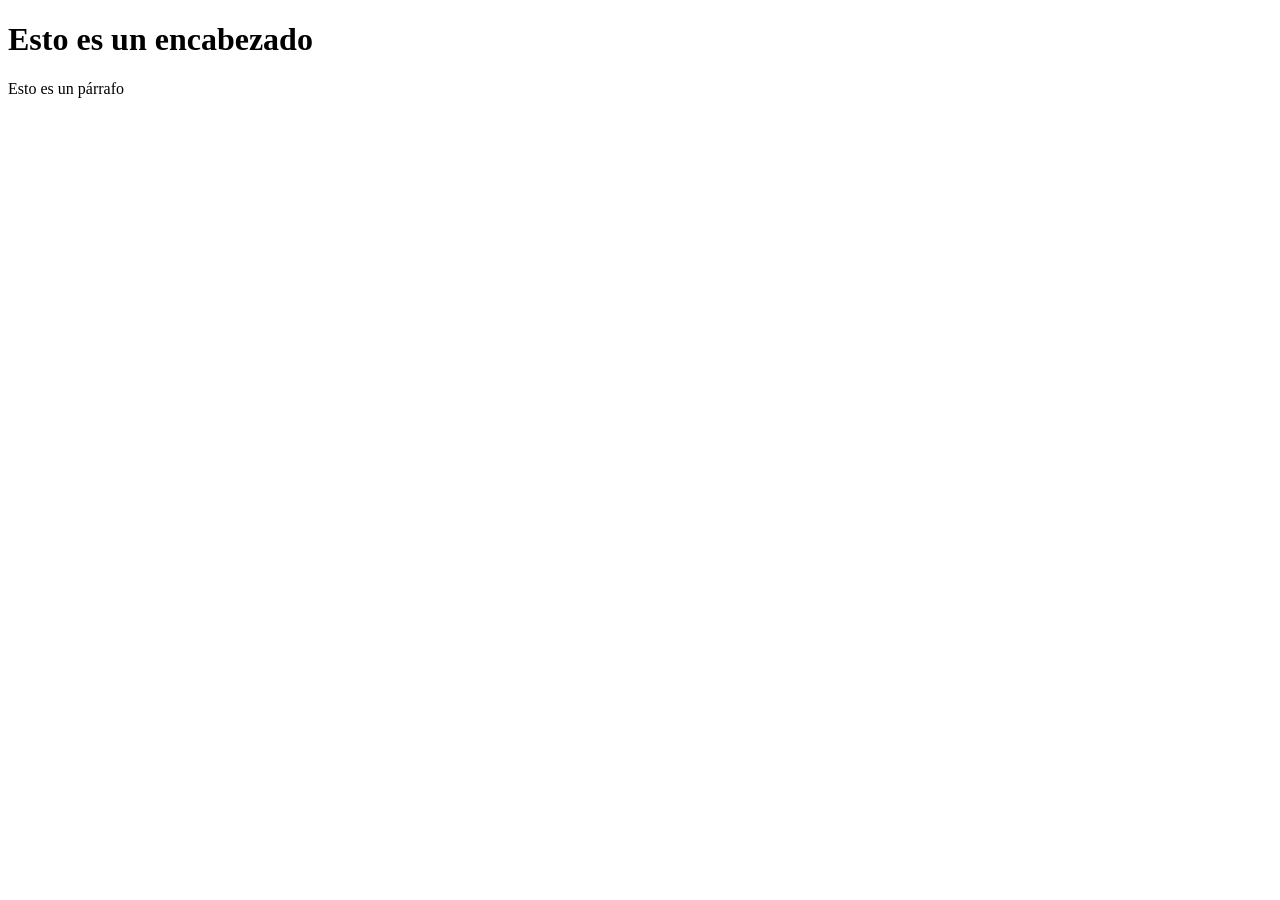
<file: PR3_HTML_CSS_JAVASCRIPT 2/PR3_HTML_CSS_JAVASCRIPT 2/index.html>
<!doctype html>
<html lang="es-es">
  <head>
    <title>Título de la página</title>
  </head>
  <body>
    <h1>Esto es un encabezado</h1>
    <p>Esto es un párrafo</p>    
  </body>
<!-- Esto es un comentario -->    
</html>
</file>
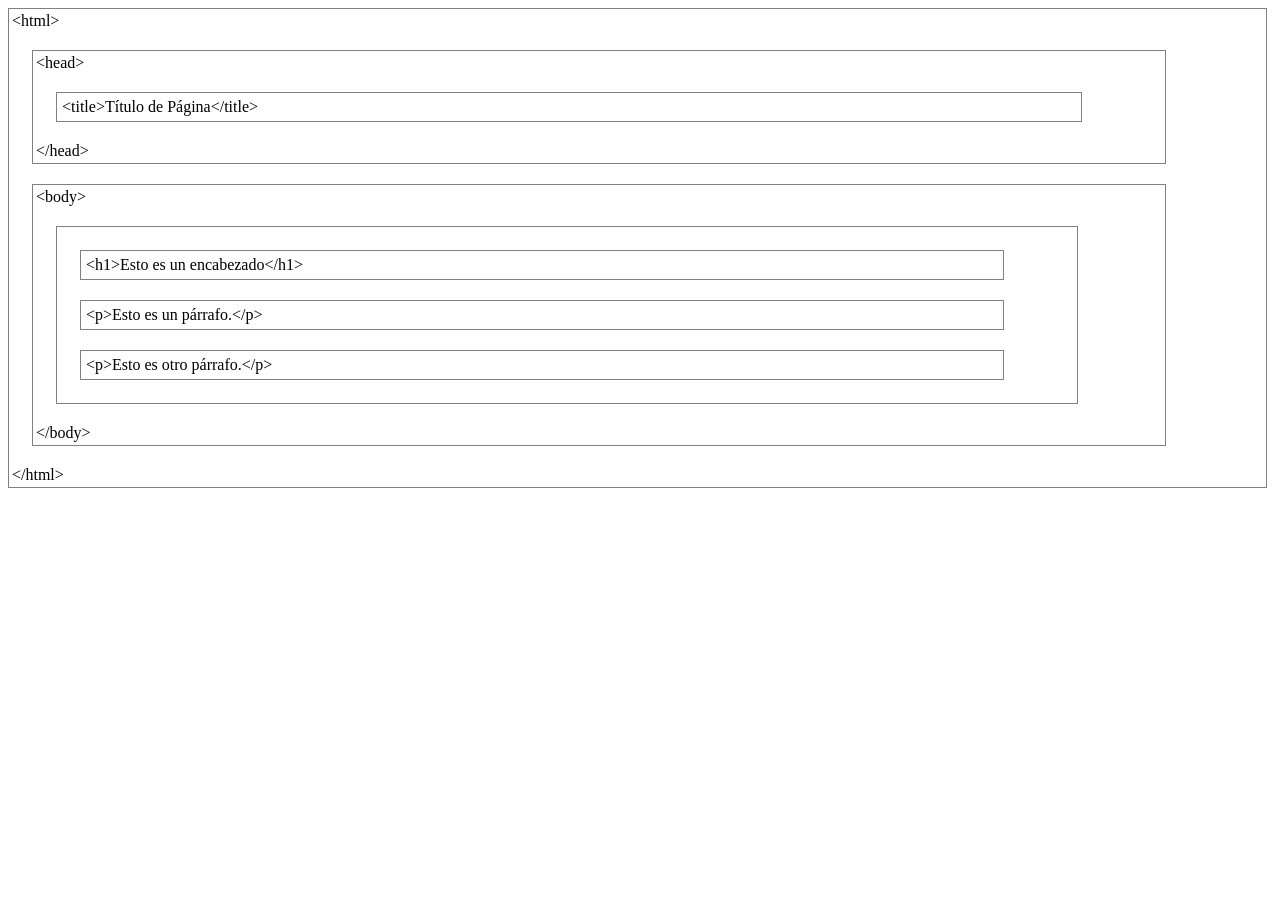
<file: PR3_HTML_CSS_JAVASCRIPT 2/PR3_HTML_CSS_JAVASCRIPT 2/anatomia_1.html>
<!doctype html>
<html>
  <head>
    <meta charset="utf-8" />
    <title>Mi página de prueba</title>
  </head>
  <body>
      <div class="ws-grey" style="width:99%;border:1px solid grey;padding:3px;margin:0;">&lt;html&gt;
<div style="width:90%;border:1px solid grey;padding:3px;margin:20px">&lt;head&gt;
<div style="width:90%;border:1px solid grey;padding:5px;margin:20px">&lt;title&gt;Título de Página&lt;/title&gt;
</div>
&lt;/head&gt;
</div>
<div class="ws-grey" style="width:90%;border:1px solid grey;padding:3px;margin:20px;">&lt;body&gt;
<div class="w3-white" style="width:90%;border:1px solid grey;padding:3px;margin:20px;">
<div style="width:90%;border:1px solid grey;padding:5px;margin:20px">&lt;h1&gt;Esto es un encabezado&lt;/h1&gt;</div>
<div style="width:90%;border:1px solid grey;padding:5px;margin:20px">&lt;p&gt;Esto es un párrafo.&lt;/p&gt;</div>
<div style="width:90%;border:1px solid grey;padding:5px;margin:20px">&lt;p&gt;Esto es otro párrafo.&lt;/p&gt;</div>
</div>
&lt;/body&gt;
</div>
&lt;/html&gt;
</div>
  </body>
</html>
</file>
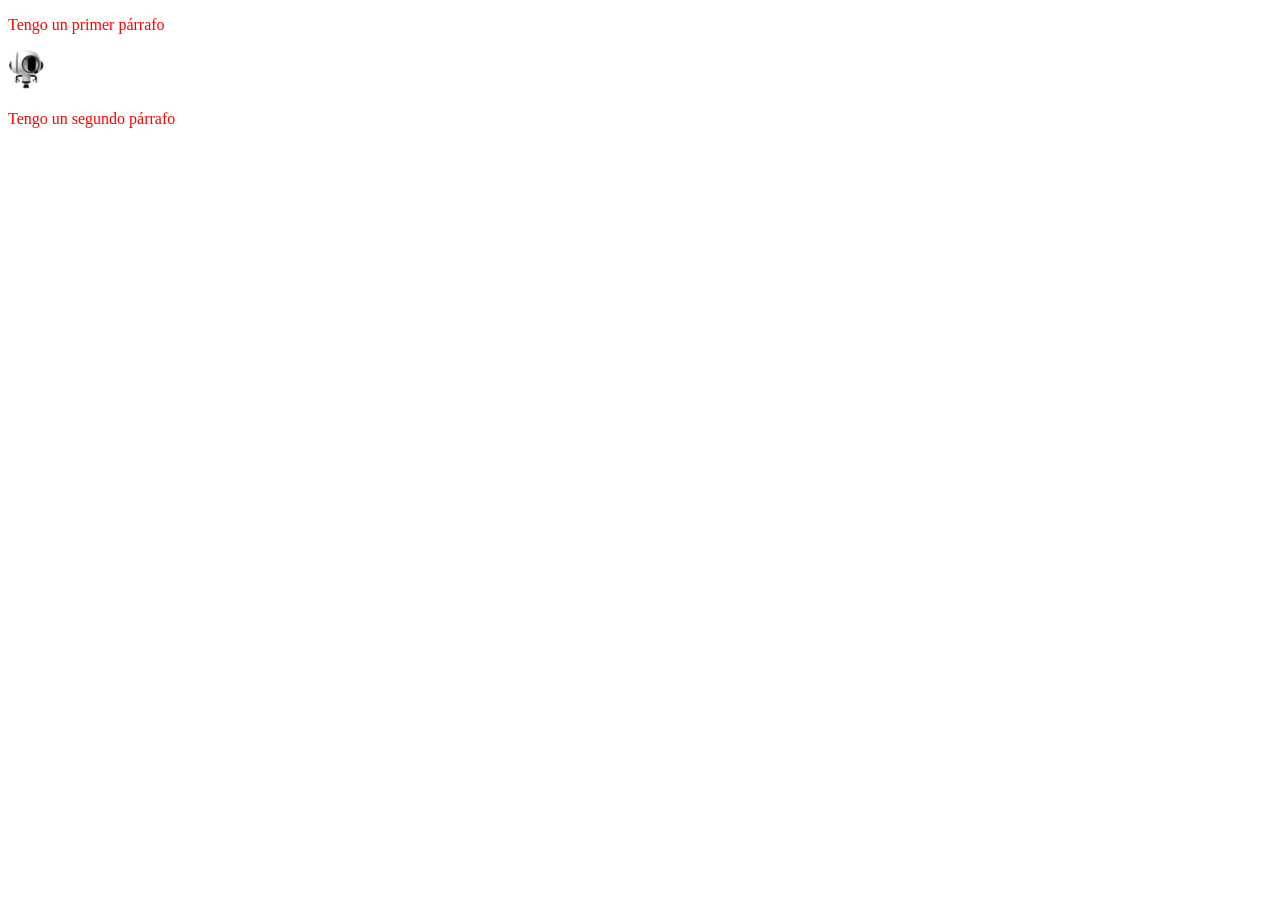
<file: PR3_HTML_CSS_JAVASCRIPT 2/PR3_HTML_CSS_JAVASCRIPT 2/CSS_basico_sep.html>
<!doctype html>
<html>
  <head>
    <meta charset="utf-8" />
    <title>Mi página de prueba</title>
  </head>
  <body>
      <style>
          p {
            color: red;
          }
      </style>
    <p>Tengo un primer párrafo </p>  
    <img src="images/Bobert.png" height="40" alt="Mi imagen de prueba" />
    <p>Tengo un segundo párrafo </p>  
  </body>
</html>
</file>
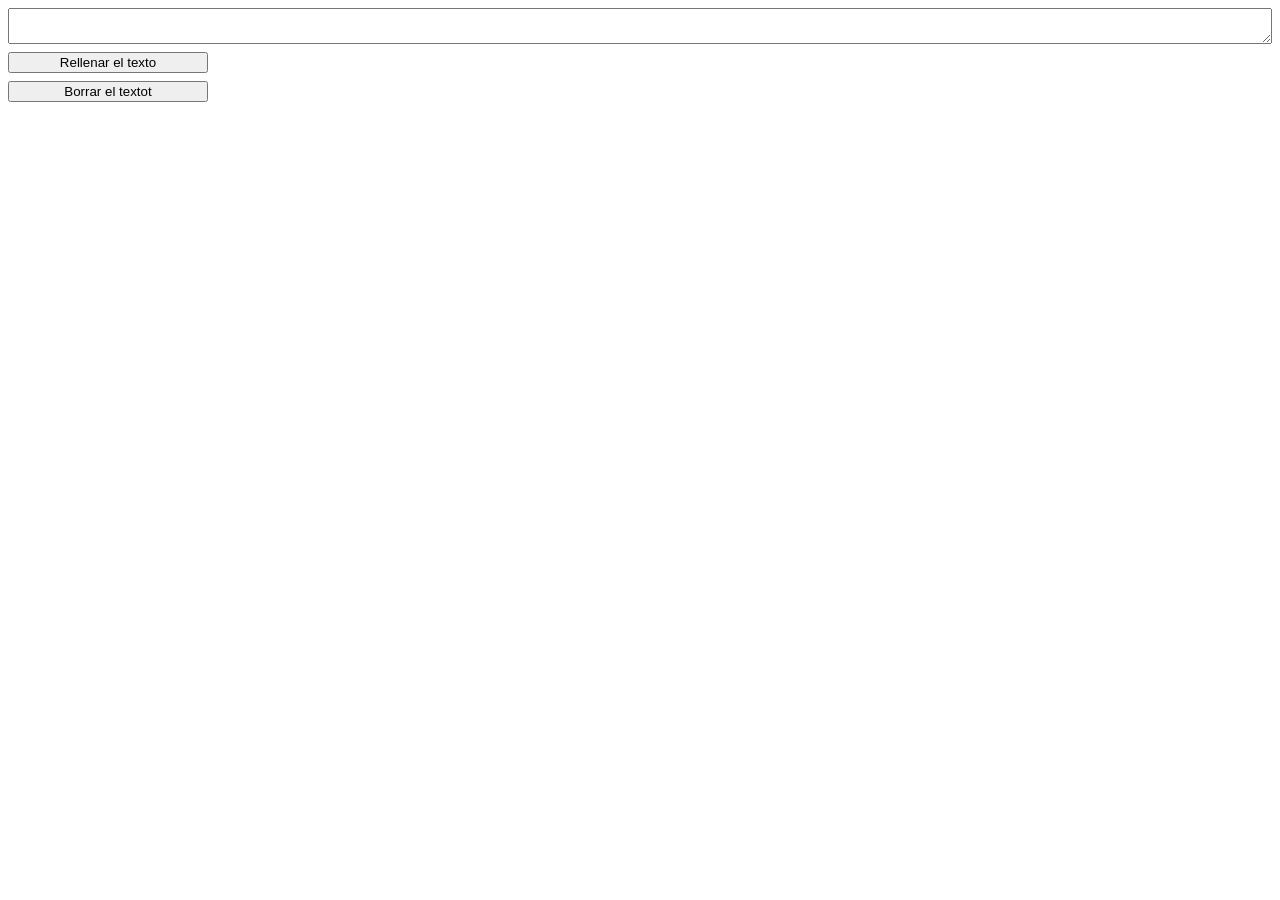
<file: PR3_HTML_CSS_JAVASCRIPT 2/PR3_HTML_CSS_JAVASCRIPT 2/Ej_DOM_1.html>
<!DOCTYPE html>
<html>
<head>
    <title>Manipulación DOM</title>
    <link href="css/Ej_DOM_1.css" rel="stylesheet" type="text/css" />
    <script src="js/Ej_DOM_1.js" defer></script>


</head>
<body>
<div class="container">
  <textarea class="story"></textarea>
  <button id="set-text" type="button">Rellenar el texto</button>
  <button id="clear-text" type="button">Borrar el textot</button>
</div>
</body>
</html>
</file>
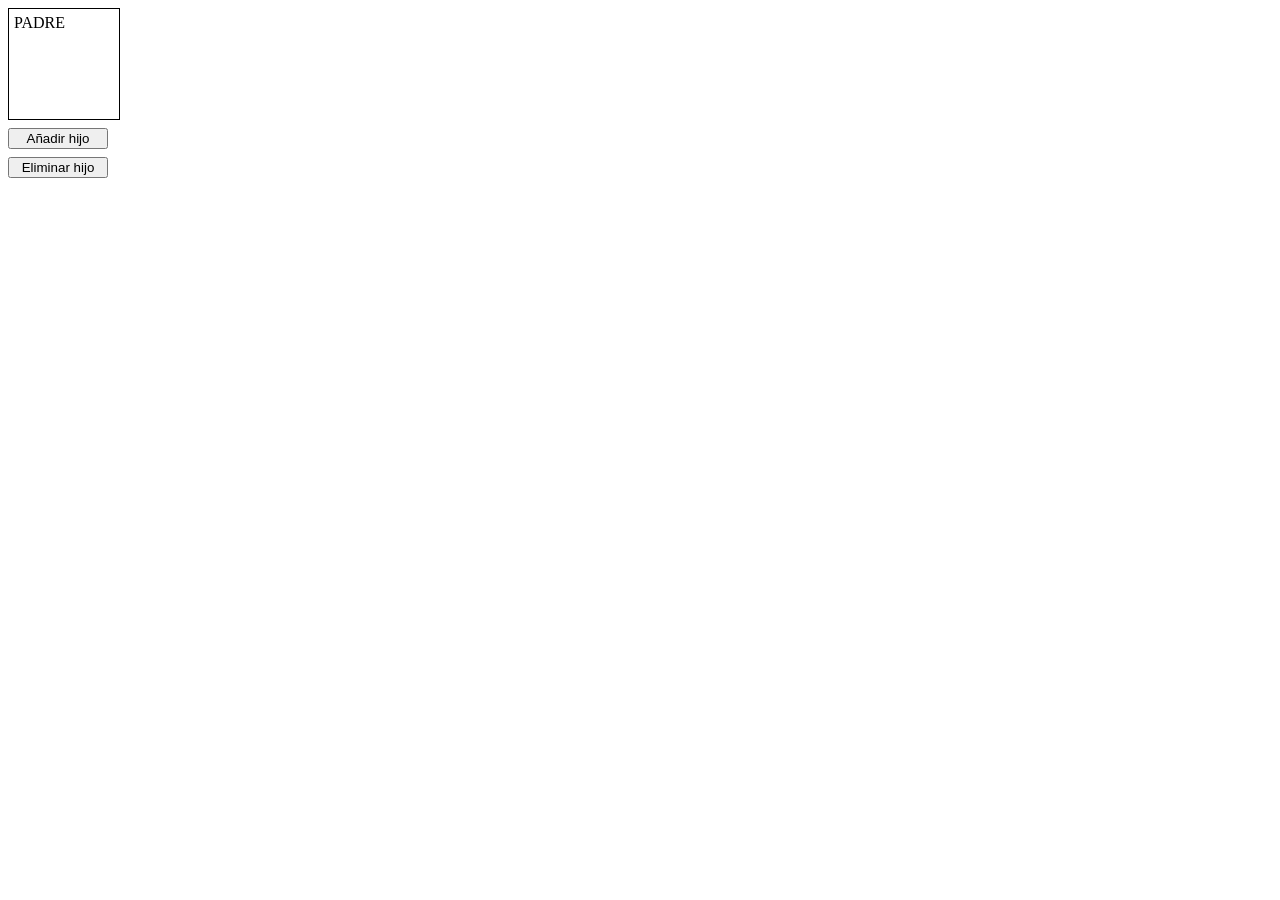
<file: PR3_HTML_CSS_JAVASCRIPT 2/PR3_HTML_CSS_JAVASCRIPT 2/Ej_DOM_2.html>
<!DOCTYPE html>
<html>
<head>
    <title>Manipulación DOM</title>
    <link href="css/Ej_DOM_2.css" rel="stylesheet" type="text/css" />
    <script src="js/Ej_DOM_2.js" defer></script>


</head>
<body>

<div class="container">
  <div class="parent">PADRE</div>
  <button id="add-child" type="button">Añadir hijo</button>
  <button id="remove-child" type="button">Eliminar hijo</button>
</div>

</body>
</html>
</file>
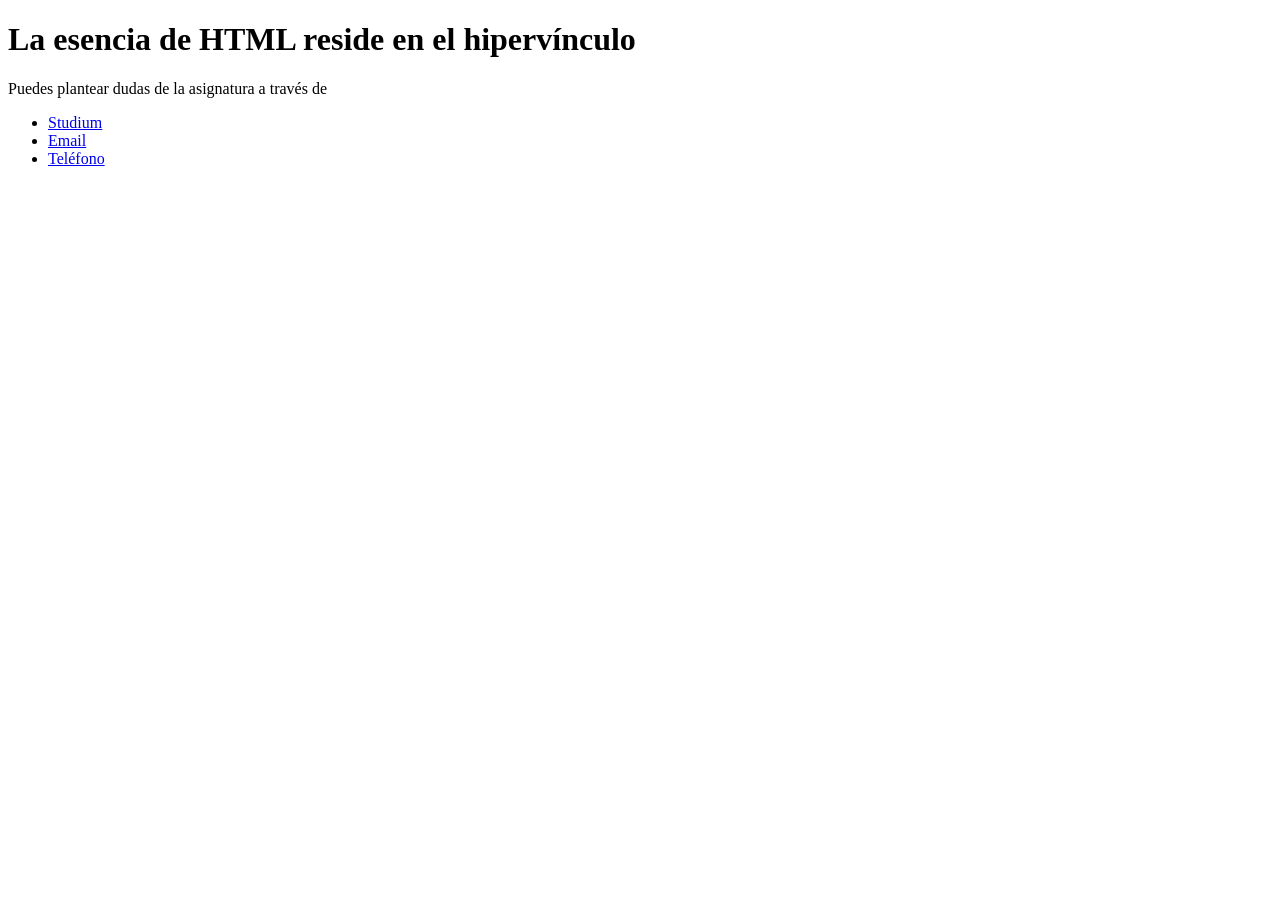
<file: PR3_HTML_CSS_JAVASCRIPT 2/PR3_HTML_CSS_JAVASCRIPT 2/enlaces.html>
<!doctype html>
<html>
  <head>
    <meta charset="utf-8" />
    <title>Título de Página</title>
  </head>
  <body>  
    <h1>La esencia de HTML reside en el hipervínculo</h1>
  <p>Puedes plantear dudas de la asignatura a través de </p>

<ul>
  <li><a href="https://studium23.usal.es/course/view.php?id=2303090">Studium</a></li>
  <li><a href="mailto:theron@usal.es">Email</a></li>
  <li><a href="tel:670585031">Teléfono</a></li>
</ul>
</body>
</html>
</file>
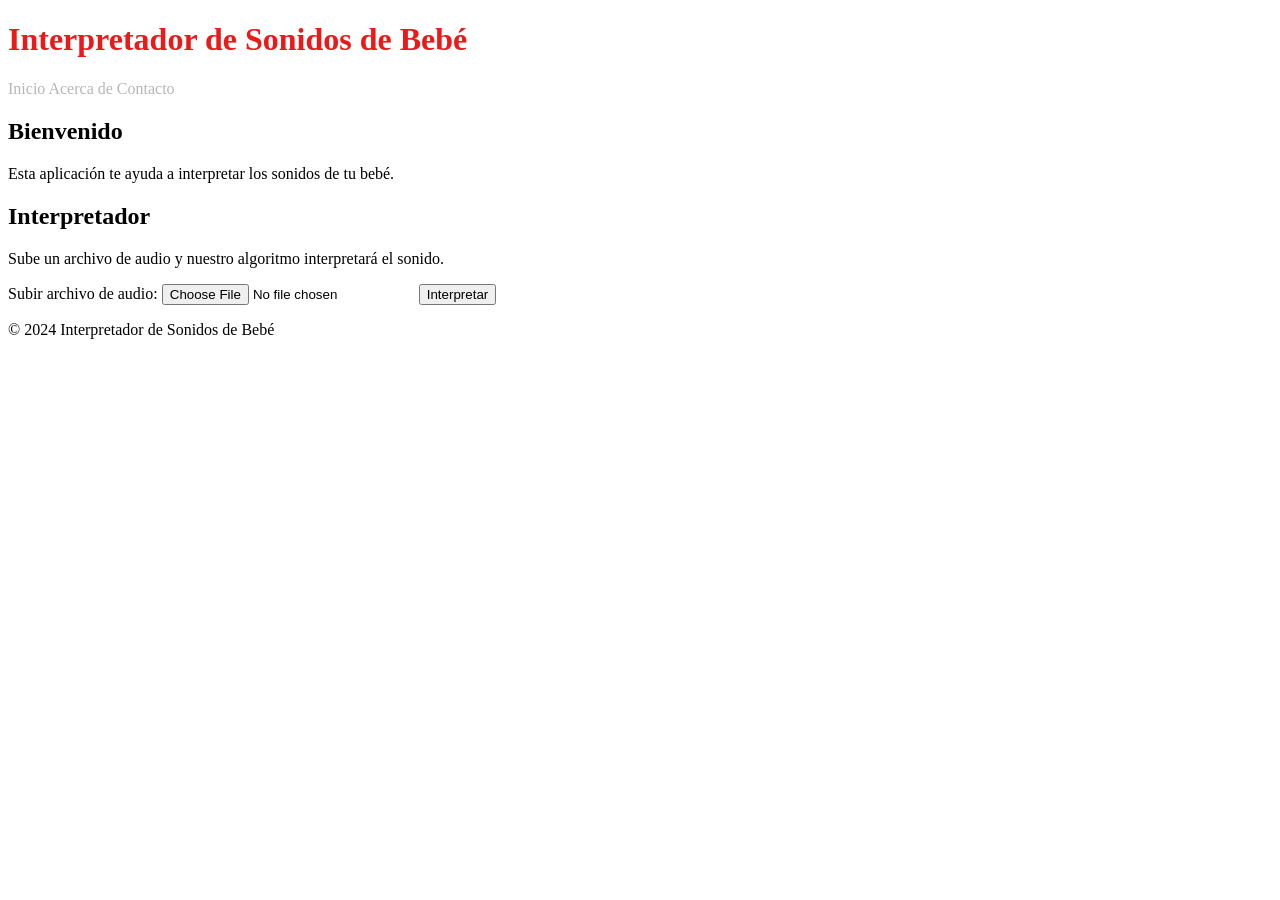
<file: PR3_HTML_CSS_JAVASCRIPT 2/PR3_HTML_CSS_JAVASCRIPT 2/interprete_bebes.html>
<!DOCTYPE html>
<html>
<head>
    <title>Interpretador de Sonidos de Bebé</title>
</head>
<body>
    <style>
        h1.titulo-principal {
            color: #ea1a1a;
        }
        li {
            list-style-type: none;
        }
        a {
            color: #b8b5b5;
            text-decoration: none;
        }
    </style>
    <header>
        <h1 class="titulo-principal">Interpretador de Sonidos de Bebé</h1>
    </header>
    <nav>
       <a href="#inicio">Inicio</a>
       <a href="#acerca">Acerca de</a>
       <a href="#contacto">Contacto</a>
    </nav>
    <main>
        <section id="inicio">
            <h2>Bienvenido</h2>
            <p>Esta aplicación te ayuda a interpretar los sonidos de tu bebé.</p>
        </section>
        <section id="interpretador">
            <h2>Interpretador</h2>
            <p>Sube un archivo de audio y nuestro algoritmo interpretará el sonido.</p>
            <form>
                <label for="file-upload">Subir archivo de audio:</label>
                <input type="file" id="file-upload" name="file-upload" accept="audio/*">
                <input type="submit" value="Interpretar">
            </form>
        </section>
    </main>
    <footer>
        <p>© 2024 Interpretador de Sonidos de Bebé</p>
    </footer>
</body>
</html>
</file>
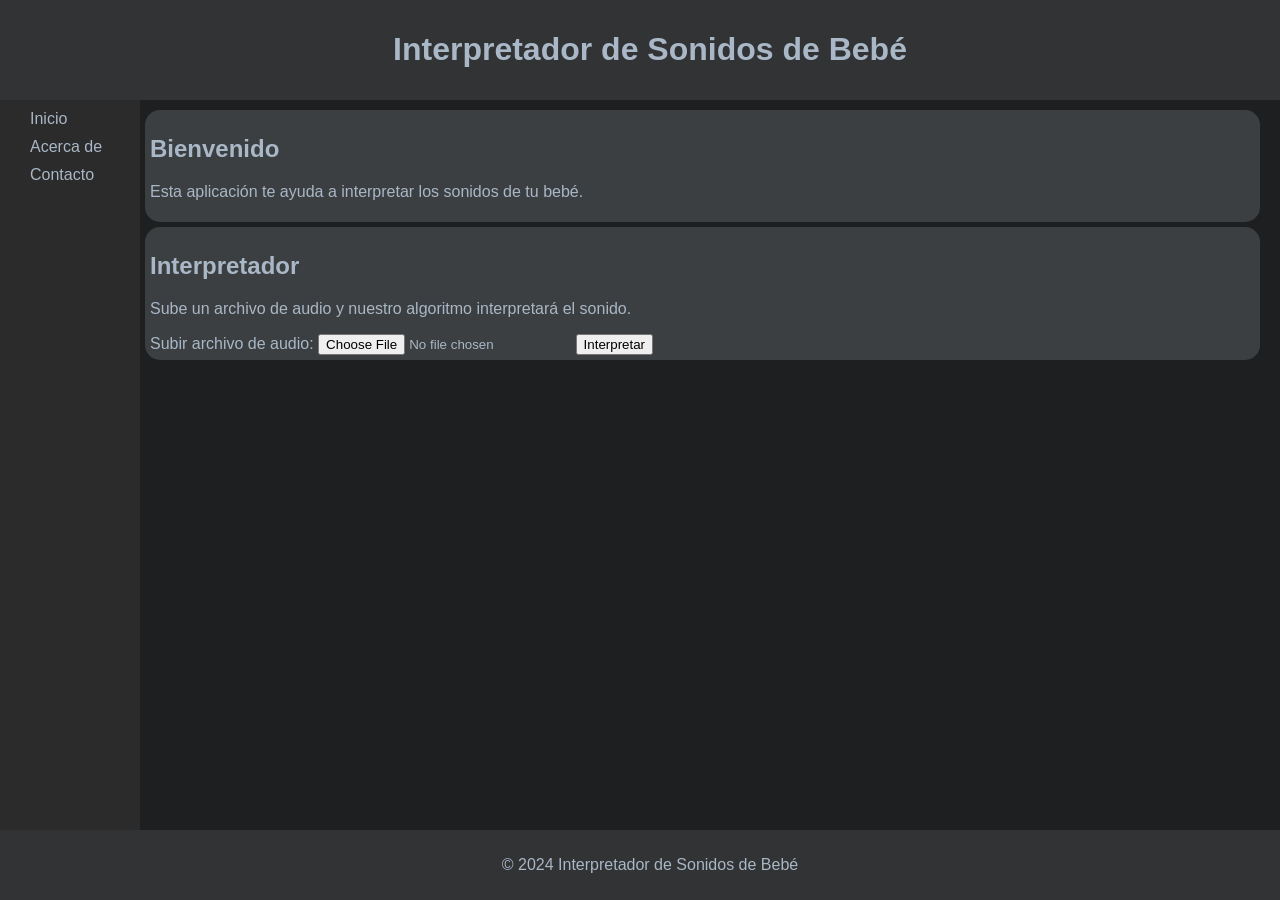
<file: PR3_HTML_CSS_JAVASCRIPT 2/PR3_HTML_CSS_JAVASCRIPT 2/interprete_bebes_v2.html>
<!DOCTYPE html>
<html>
<head>
    <title>Interpretador de Sonidos de Bebé</title>
    <link href="css/bebe_future2.css" rel="stylesheet" type="text/css" />

</head>
<body>
    <header>
        <h1>Interpretador de Sonidos de Bebé</h1>
    </header>
    <nav>
        <ul>
            <li><a href="#inicio">Inicio</a></li>
            <li><a href="#acerca">Acerca de</a></li>
            <li><a href="#contacto">Contacto</a></li>
        </ul>
    </nav>
    <main>
        <section id="inicio">
            <h2>Bienvenido</h2>
            <p>Esta aplicación te ayuda a interpretar los sonidos de tu bebé.</p>
        </section>
        <section id="interpretador">
            <h2>Interpretador</h2>
            <p>Sube un archivo de audio y nuestro algoritmo interpretará el sonido.</p>
            <form>
                <label for="file-upload">Subir archivo de audio:</label>
                <input type="file" id="file-upload" name="file-upload" accept="audio/*">
                <input type="submit" value="Interpretar">
            </form>
        </section>
    </main>
    <footer>
        <p>© 2024 Interpretador de Sonidos de Bebé</p>
    </footer>
</body>
</html>
</file>
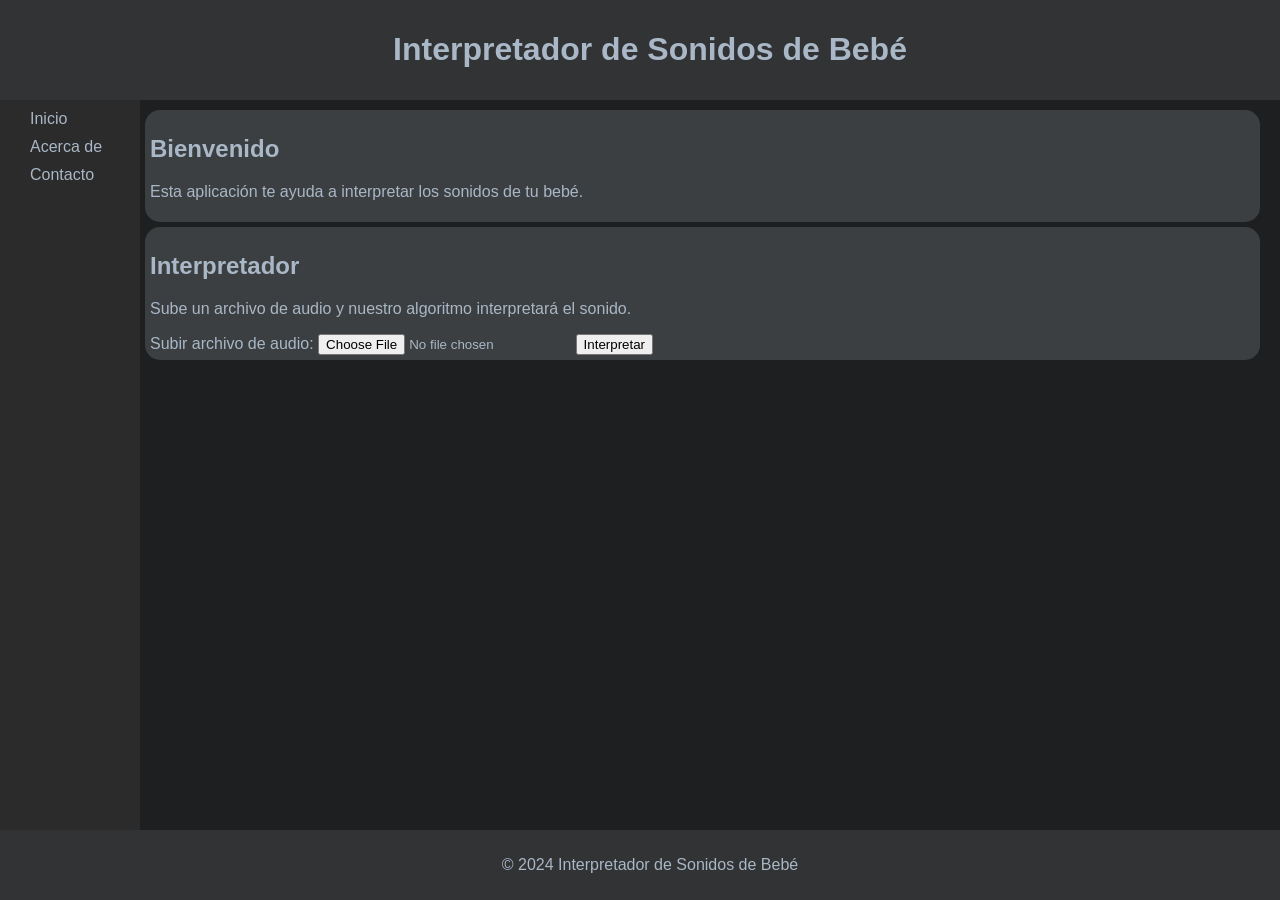
<file: PR3_HTML_CSS_JAVASCRIPT 2/PR3_HTML_CSS_JAVASCRIPT 2/interprete_bebes_v3.html>
<!DOCTYPE html>
<html>
<head>
    <title>Interpretador de Sonidos de Bebé</title>
    <link href="css/bebe_future2.css" rel="stylesheet" type="text/css" />
    <script src="js/interprete_bebe.js" defer></script>


</head>
<body>
    <header>
        <h1>Interpretador de Sonidos de Bebé</h1>
    </header>
    <nav>
        <ul>
            <li><a href="#inicio">Inicio</a></li>
            <li><a href="#acerca">Acerca de</a></li>
            <li><a href="#contacto">Contacto</a></li>
        </ul>
    </nav>
    <main>
        <section id="inicio">
            <h2>Bienvenido</h2>
            <p>Esta aplicación te ayuda a interpretar los sonidos de tu bebé.</p>
        </section>
        <section id="interpretador">
            <h2>Interpretador</h2>
            <p>Sube un archivo de audio y nuestro algoritmo interpretará el sonido.</p>
            <form>
                <label for="file-upload">Subir archivo de audio:</label>
                <input type="file" id="file-upload" name="file-upload" accept="audio/*">
                <input type="submit" value="Interpretar">
            </form>
        </section>
    </main>
    <footer>
        <p>© 2024 Interpretador de Sonidos de Bebé</p>
    </footer>
</body>
</html>
</file>
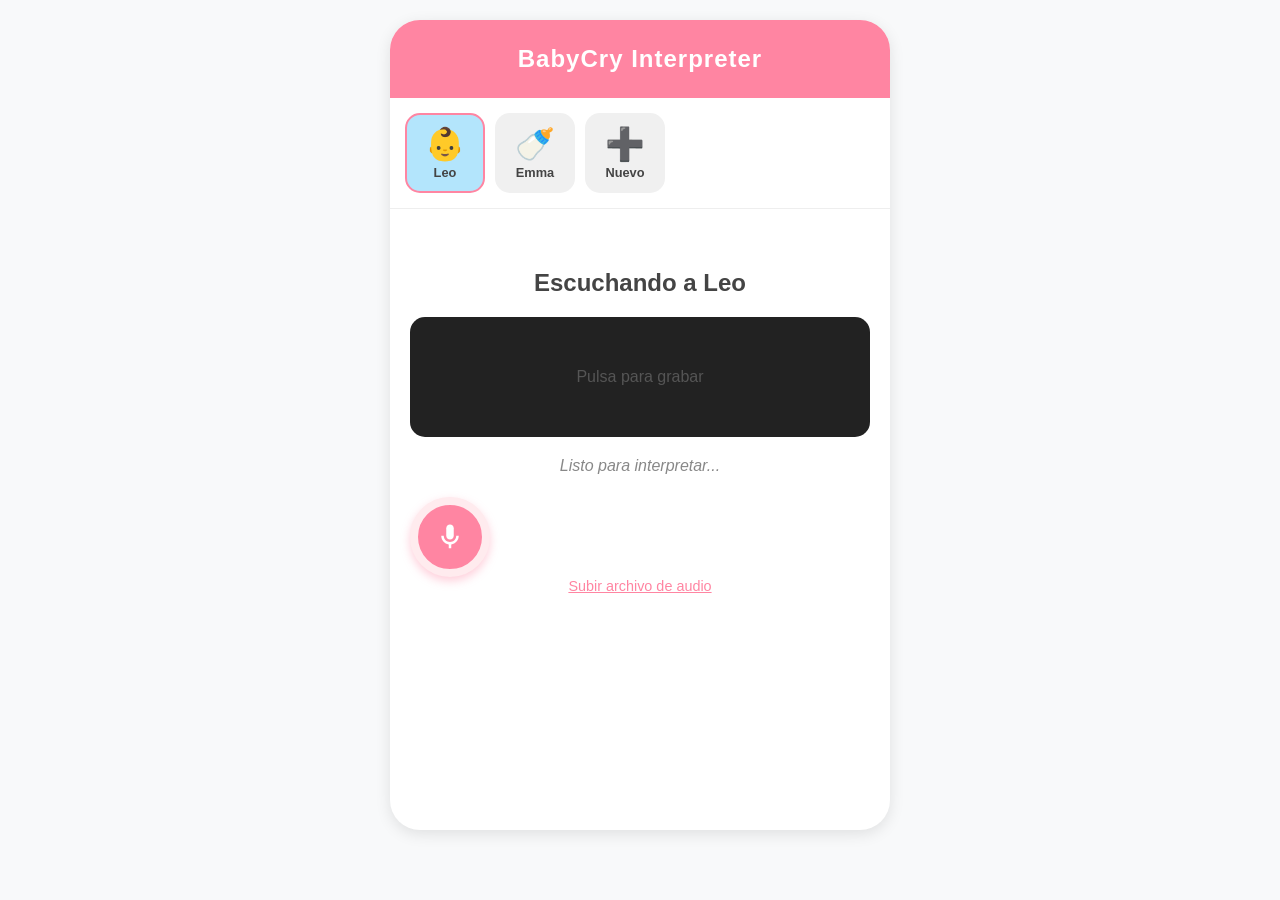
<file: PR3_HTML_CSS_JAVASCRIPT 2/PR3_HTML_CSS_JAVASCRIPT 2/interprete_vibe.html>
<!DOCTYPE html>
<html lang="es">
<head>
    <meta charset="UTF-8">
    <meta name="viewport" content="width=device-width, initial-scale=1.0">
    <title>BabyCry - Intérprete de Llantos</title>
    <style>
        :root {
            --primary: #ff85a2;
            --primary-dark: #f06292;
            --secondary: #b3e5fc;
            --accent: #ffd54f;
            --bg: #f8f9fa;
            --text: #444;
            --white: #ffffff;
            --shadow: 0 4px 15px rgba(0,0,0,0.1);
        }

        * {
            box-sizing: border-box;
            font-family: 'Segoe UI', Tahoma, Geneva, Verdana, sans-serif;
        }

        body {
            background-color: var(--bg);
            color: var(--text);
            margin: 0;
            padding: 20px;
            display: flex;
            justify-content: center;
        }

        .container {
            width: 100%;
            max-width: 500px;
            background: var(--white);
            border-radius: 30px;
            overflow: hidden;
            box-shadow: var(--shadow);
            position: relative;
            min-height: 90vh;
            display: flex;
            flex-direction: column;
        }

        /* Header */
        header {
            background: var(--primary);
            color: white;
            padding: 25px;
            text-align: center;
        }

        header h1 {
            margin: 0;
            font-size: 1.5rem;
            letter-spacing: 1px;
        }

        /* Baby Selector */
        .baby-selector {
            padding: 15px;
            display: flex;
            gap: 10px;
            overflow-x: auto;
            border-bottom: 1px solid #eee;
        }

        .baby-card {
            min-width: 80px;
            text-align: center;
            padding: 10px;
            border-radius: 15px;
            background: #f0f0f0;
            cursor: pointer;
            transition: all 0.3s;
            border: 2px solid transparent;
        }

        .baby-card.active {
            background: var(--secondary);
            border-color: var(--primary);
        }

        .baby-avatar {
            font-size: 2rem;
            display: block;
        }

        .baby-name {
            font-size: 0.8rem;
            font-weight: bold;
            margin-top: 5px;
        }

        /* Main Content */
        main {
            flex: 1;
            padding: 20px;
            display: flex;
            flex-direction: column;
            align-items: center;
        }

        .analyzer-box {
            width: 100%;
            text-align: center;
            margin-top: 20px;
        }

        .visualizer-container {
            width: 100%;
            height: 120px;
            background: #222;
            border-radius: 15px;
            margin-bottom: 20px;
            position: relative;
            overflow: hidden;
            display: flex;
            align-items: center;
            justify-content: center;
        }

        canvas {
            width: 100%;
            height: 100%;
        }

        .status-text {
            font-style: italic;
            color: #888;
            margin-bottom: 20px;
            height: 20px;
        }

        /* Buttons */
        .btn-record {
            width: 80px;
            height: 80px;
            border-radius: 50%;
            background: var(--primary);
            border: 8px solid #ffebee;
            cursor: pointer;
            display: flex;
            align-items: center;
            justify-content: center;
            transition: transform 0.2s, background 0.3s;
            box-shadow: 0 4px 10px rgba(255, 133, 162, 0.4);
        }

        .btn-record:active {
            transform: scale(0.9);
        }

        .btn-record.recording {
            background: #ff1744;
            animation: pulse 1.5s infinite;
        }

        @keyframes pulse {
            0% { box-shadow: 0 0 0 0 rgba(255, 23, 68, 0.7); }
            70% { box-shadow: 0 0 0 20px rgba(255, 23, 68, 0); }
            100% { box-shadow: 0 0 0 0 rgba(255, 23, 68, 0); }
        }

        .upload-link {
            margin-top: 15px;
            color: var(--primary);
            text-decoration: underline;
            font-size: 0.9rem;
            cursor: pointer;
        }

        /* Result Section */
        .result-card {
            width: 100%;
            background: var(--secondary);
            border-radius: 20px;
            padding: 20px;
            margin-top: 20px;
            display: none;
            animation: slideUp 0.5s ease-out;
        }

        @keyframes slideUp {
            from { opacity: 0; transform: translateY(20px); }
            to { opacity: 1; transform: translateY(0); }
        }

        .result-title {
            font-weight: bold;
            font-size: 1.2rem;
            color: #0277bd;
            margin-bottom: 10px;
            display: flex;
            align-items: center;
            gap: 10px;
        }

        .result-desc {
            font-size: 0.95rem;
            line-height: 1.4;
            color: #01579b;
        }

        .advice-box {
            margin-top: 15px;
            background: rgba(255,255,255,0.5);
            padding: 15px;
            border-radius: 10px;
            border-left: 5px solid var(--accent);
        }

        .advice-title {
            font-weight: bold;
            font-size: 0.85rem;
            text-transform: uppercase;
            color: #f57f17;
            margin-bottom: 5px;
        }

        /* Modal add baby */
        .modal {
            position: absolute;
            top: 0; left: 0; right: 0; bottom: 0;
            background: rgba(0,0,0,0.5);
            display: none;
            align-items: center;
            justify-content: center;
            z-index: 10;
        }

        .modal-content {
            background: white;
            padding: 25px;
            border-radius: 20px;
            width: 80%;
        }

        input {
            width: 100%;
            padding: 10px;
            margin: 10px 0;
            border: 1px solid #ddd;
            border-radius: 8px;
        }

        .btn-action {
            background: var(--primary);
            color: white;
            border: none;
            padding: 10px 20px;
            border-radius: 8px;
            cursor: pointer;
            width: 100%;
        }
    </style>
</head>
<body>

<div class="container">
    <header>
        <h1>BabyCry Interpreter</h1>
    </header>

    <!-- Selector de Bebés -->
    <div class="baby-selector" id="babySelector">
        <div class="baby-card active" onclick="selectBaby(0)">
            <span class="baby-avatar">👶</span>
            <span class="baby-name">Leo</span>
        </div>
        <div class="baby-card" onclick="selectBaby(1)">
            <span class="baby-avatar">🍼</span>
            <span class="baby-name">Emma</span>
        </div>
        <div class="baby-card" id="addBabyBtn" onclick="toggleModal(true)">
            <span class="baby-avatar">➕</span>
            <span class="baby-name">Nuevo</span>
        </div>
    </div>

    <main>
        <div class="analyzer-box">
            <h2 id="currentBabyTitle">Escuchando a Leo</h2>
            <div class="visualizer-container">
                <canvas id="visualizer"></canvas>
                <div id="no-audio" style="position:absolute; color: #555;">Pulsa para grabar</div>
            </div>
            
            <p class="status-text" id="statusText">Listo para interpretar...</p>

            <button class="btn-record" id="recordBtn" onclick="toggleRecording()">
                <svg width="30" height="30" viewBox="0 0 24 24" fill="white">
                    <path d="M12 14c1.66 0 3-1.34 3-3V5c0-1.66-1.34-3-3-3S9 3.34 9 5v6c0 1.66 1.34 3 3 3z"/>
                    <path d="M17 11c0 2.76-2.24 5-5 5s-5-2.24-5-5H5c0 3.53 2.61 6.43 6 6.92V21h2v-3.08c3.39-.49 6-3.39 6-6.92h-2z"/>
                </svg>
            </button>

            <input type="file" id="fileInput" hidden accept="audio/*" onchange="handleFileUpload()">
            <span class="upload-link" onclick="document.getElementById('fileInput').click()">Subir archivo de audio</span>
        </div>

        <!-- Resultados del Análisis -->
        <div class="result-card" id="resultCard">
            <div class="result-title">
                <span id="resultEmoji">🤢</span>
                <span id="resultType">Dolor de estómago</span>
            </div>
            <div class="result-desc" id="resultDesc">
                El patrón de llanto rítmico e intenso sugiere molestias digestivas o gases.
            </div>
            <div class="advice-box">
                <div class="advice-title">Consejo experto</div>
                <div id="resultAdvice">Intenta realizar masajes suaves en sentido de las agujas del reloj sobre su barriguita o ponlo en posición vertical.</div>
            </div>
        </div>
    </main>

    <!-- Modal para añadir bebé -->
    <div class="modal" id="addBabyModal">
        <div class="modal-content">
            <h3>Añadir Nuevo Bebé</h3>
            <input type="text" id="newBabyName" placeholder="Nombre del bebé">
            <button class="btn-action" onclick="addBaby()">Guardar</button>
            <button class="upload-link" style="border:none; background:none; display:block; margin: 10px auto;" onclick="toggleModal(false)">Cancelar</button>
        </div>
    </div>
</div>

<script>
    // --- Datos y Estado ---
    let babies = [
        { name: "Leo", avatar: "👶" },
        { name: "Emma", avatar: "🍼" }
    ];
    let activeBabyIndex = 0;
    let isRecording = false;
    let audioContext, analyser, dataArray, animationId;

    const interpretations = [
        {
            type: "Hambre",
            emoji: "🍼",
            desc: "Llanto rítmico, a menudo acompañado de sonidos de succión o manos a la boca.",
            advice: "Es hora de alimentarlo. Si acaba de comer, verifica si necesita eructar."
        },
        {
            type: "Sueño",
            emoji: "😴",
            desc: "Llanto que empieza suave y se vuelve quejumbroso, frotándose los ojos.",
            advice: "Crea un ambiente tranquilo, reduce la luz y arrúllalo suavemente."
        },
        {
            type: "Pañal sucio",
            emoji: "💩",
            desc: "Un llanto intermitente y molesto, como una queja constante.",
            advice: "Revisa su pañal. La humedad puede irritar su piel rápidamente."
        },
        {
            type: "Dolor de estómago",
            emoji: "🤢",
            desc: "Llanto intenso y agudo, encogiendo las piernas hacia el abdomen.",
            advice: "Realiza masajes circulares en su abdomen o flexiona sus piernas suavemente (la 'bicicleta')."
        },
        {
            type: "Picor o Incomodidad",
            emoji: "👕",
            desc: "Llanto inquieto, el bebé se mueve mucho intentando cambiar de posición.",
            advice: "Revisa si la ropa le aprieta, si hay alguna etiqueta molestando o si tiene calor/frío."
        }
    ];

    // --- Funciones de UI ---
    function selectBaby(index) {
        if (index >= babies.length) return;
        activeBabyIndex = index;
        document.querySelectorAll('.baby-card').forEach((card, i) => {
            card.classList.toggle('active', i === index);
        });
        document.getElementById('currentBabyTitle').innerText = `Escuchando a ${babies[index].name}`;
        hideResult();
    }

    function toggleModal(show) {
        document.getElementById('addBabyModal').style.display = show ? 'flex' : 'none';
    }

    function addBaby() {
        const name = document.getElementById('newBabyName').value;
        if (!name) return;
        
        babies.push({ name: name, avatar: "👶" });
        renderBabies();
        toggleModal(false);
        document.getElementById('newBabyName').value = "";
    }

    function renderBabies() {
        const container = document.getElementById('babySelector');
        const addButton = document.getElementById('addBabyBtn');
        
        // Limpiar anteriores (excepto el botón añadir)
        const cards = container.querySelectorAll('.baby-card:not(#addBabyBtn)');
        cards.forEach(c => c.remove());

        babies.forEach((baby, index) => {
            const card = document.createElement('div');
            card.className = `baby-card ${index === activeBabyIndex ? 'active' : ''}`;
            card.onclick = () => selectBaby(index);
            card.innerHTML = `
                <span class="baby-avatar">${baby.avatar}</span>
                <span class="baby-name">${baby.name}</span>
            `;
            container.insertBefore(card, addButton);
        });
    }

    // --- Simulación de Análisis de Audio ---
    async function toggleRecording() {
        if (isRecording) {
            stopRecording();
        } else {
            startRecording();
        }
    }

    async function startRecording() {
        try {
            const stream = await navigator.mediaDevices.getUserMedia({ audio: true });
            isRecording = true;
            document.getElementById('recordBtn').classList.add('recording');
            document.getElementById('statusText').innerText = "Analizando frecuencias de llanto...";
            document.getElementById('no-audio').style.display = 'none';
            hideResult();

            setupVisualizer(stream);

            // Simular análisis durante 4 segundos
            setTimeout(() => {
                if(isRecording) processResult();
            }, 4000);

        } catch (err) {
            console.error("No se pudo acceder al micrófono", err);
            // Fallback: simular sin micrófono si el navegador bloquea
            isRecording = true;
            document.getElementById('recordBtn').classList.add('recording');
            document.getElementById('statusText').innerText = "Simulando escucha (Micrófono no disponible)...";
            document.getElementById('no-audio').style.display = 'none';
            drawStaticVisualizer();
            setTimeout(() => {
                if(isRecording) processResult();
            }, 4000);
        }
    }

    function stopRecording() {
        isRecording = false;
        document.getElementById('recordBtn').classList.remove('recording');
        document.getElementById('statusText').innerText = "Análisis pausado.";
        if (animationId) cancelAnimationFrame(animationId);
    }

    function handleFileUpload() {
        document.getElementById('statusText').innerText = "Archivo recibido. Procesando...";
        hideResult();
        setTimeout(() => {
            processResult();
        }, 2000);
    }

    function processResult() {
        stopRecording();
        document.getElementById('statusText').innerText = "¡Interpretación lista!";
        
        // Selección aleatoria para el prototipo
        const randomResult = interpretations[Math.floor(Math.random() * interpretations.length)];
        
        showResult(randomResult);
    }

    function showResult(data) {
        const card = document.getElementById('resultCard');
        document.getElementById('resultEmoji').innerText = data.emoji;
        document.getElementById('resultType').innerText = data.type;
        document.getElementById('resultDesc').innerText = data.desc;
        document.getElementById('resultAdvice').innerText = data.advice;
        
        card.style.display = 'block';
    }

    function hideResult() {
        document.getElementById('resultCard').style.display = 'none';
    }

    // --- Visualizador ---
    function setupVisualizer(stream) {
        audioContext = new (window.AudioContext || window.webkitAudioContext)();
        const source = audioContext.createMediaStreamSource(stream);
        analyser = audioContext.createAnalyser();
        analyser.fftSize = 256;
        source.connect(analyser);

        const canvas = document.getElementById('visualizer');
        const ctx = canvas.getContext('2d');
        const bufferLength = analyser.frequencyBinCount;
        dataArray = new Uint8Array(bufferLength);

        function draw() {
            if (!isRecording) return;
            animationId = requestAnimationFrame(draw);
            analyser.getByteFrequencyData(dataArray);

            ctx.fillStyle = '#222';
            ctx.fillRect(0, 0, canvas.width, canvas.height);

            const barWidth = (canvas.width / bufferLength) * 2.5;
            let barHeight;
            let x = 0;

            for (let i = 0; i < bufferLength; i++) {
                barHeight = dataArray[i] / 2;
                ctx.fillStyle = `rgb(255, ${133 + barHeight}, 162)`;
                ctx.fillRect(x, canvas.height - barHeight, barWidth, barHeight);
                x += barWidth + 1;
            }
        }
        draw();
    }

    function drawStaticVisualizer() {
        const canvas = document.getElementById('visualizer');
        const ctx = canvas.getContext('2d');
        function animate() {
            if (!isRecording) return;
            ctx.fillStyle = '#222';
            ctx.fillRect(0, 0, canvas.width, canvas.height);
            ctx.strokeStyle = '#ff85a2';
            ctx.lineWidth = 2;
            ctx.beginPath();
            ctx.moveTo(0, canvas.height/2);
            for(let i=0; i<canvas.width; i+=5) {
                ctx.lineTo(i, (canvas.height/2) + Math.random() * 40 - 20);
            }
            ctx.stroke();
            animationId = requestAnimationFrame(animate);
        }
        animate();
    }

    // Inicialización
    window.onload = () => {
        const canvas = document.getElementById('visualizer');
        canvas.width = canvas.offsetWidth;
        canvas.height = canvas.offsetHeight;
    };
</script>

</body>
</html>
</file>
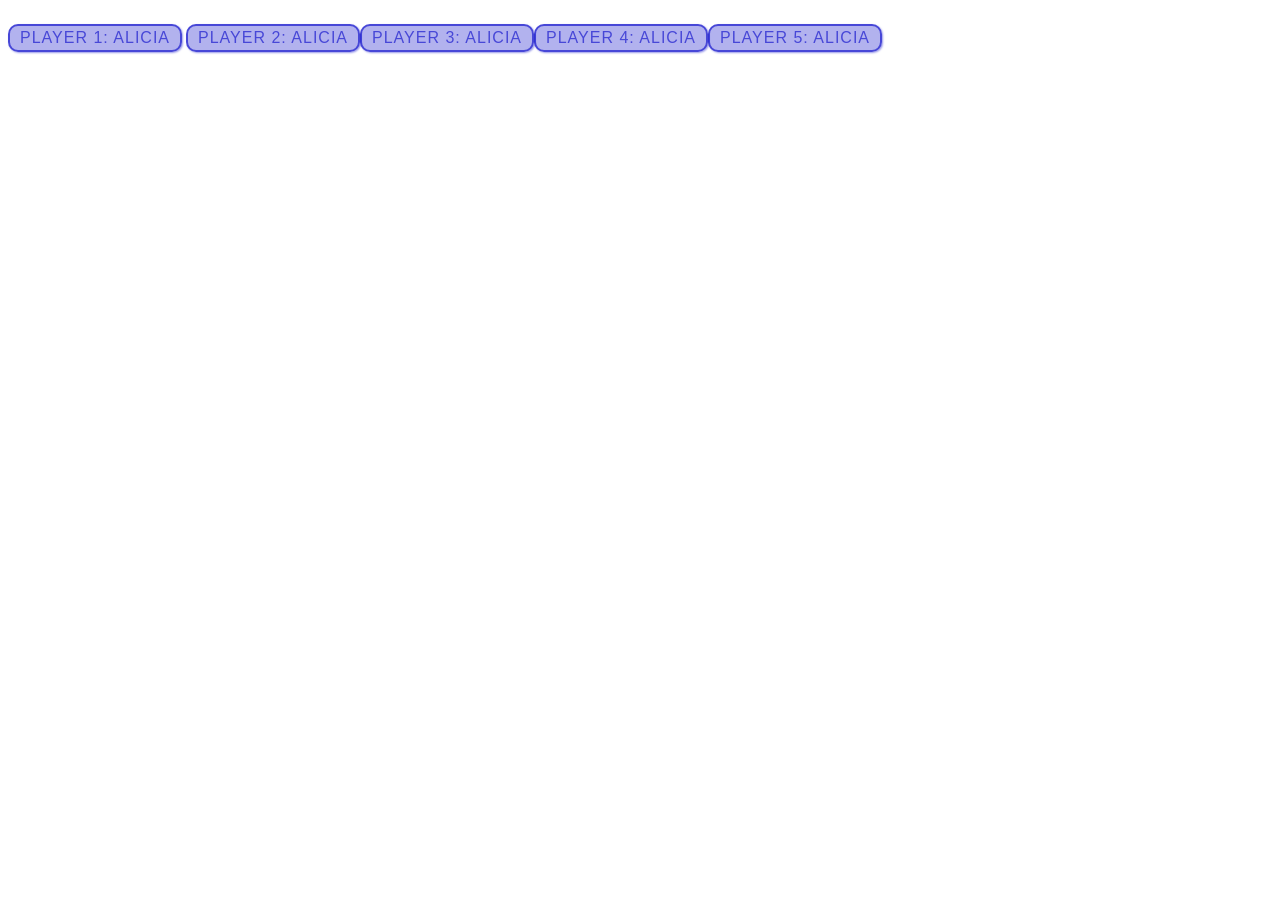
<file: PR3_HTML_CSS_JAVASCRIPT 2/PR3_HTML_CSS_JAVASCRIPT 2/jugador.html>
<!doctype html>
<html>
  <head>
    <meta charset="utf-8" />
    <title>Lo que podemos hacer con Javascript</title>
    <link href="css/jugador.css" rel="stylesheet" type="text/css" />
  </head>
  <body>
<p>Player 1: Alicia</p>
      <p>Player 2: Alicia</p><p>Player 3: Alicia</p><p>Player 4: Alicia</p><p>Player 5: Alicia</p>
  </body>
    <script>
        const para = document.querySelector("p");

para.addEventListener("click", updateName);

function updateName() {
  let name = prompt("Enter a new name");
  para.textContent = "Player 1: " + name;
}
    </script>
</html>
</file>
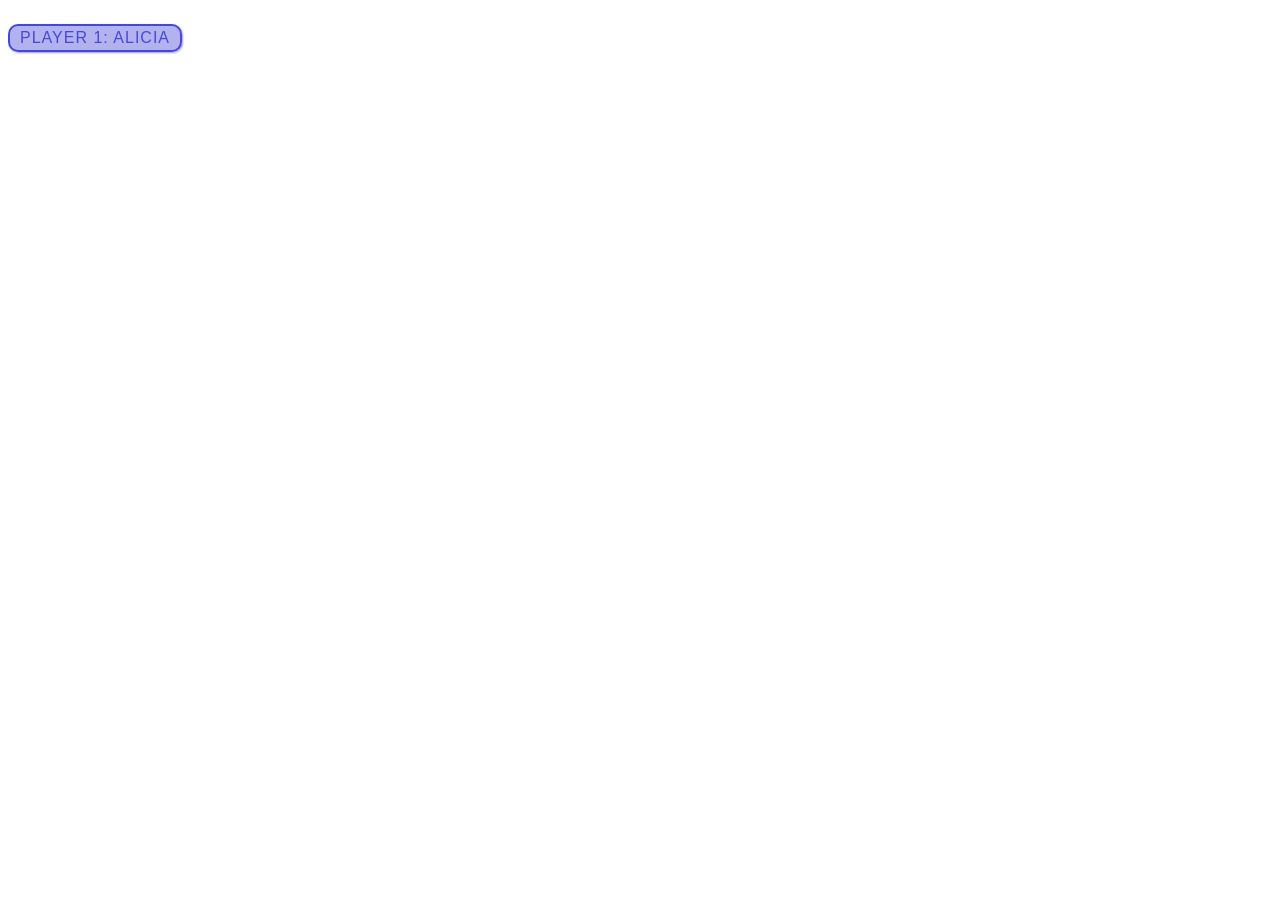
<file: PR3_HTML_CSS_JAVASCRIPT 2/PR3_HTML_CSS_JAVASCRIPT 2/jugador2.html>
<!doctype html>
<html>
  <head>
    <meta charset="utf-8" />
    <title>Lo que podemos hacer con Javascript</title>
    <link href="css/jugador.css" rel="stylesheet" type="text/css" />
    <script src="js/jugador.js" defer></script>
  </head>
  <body>
<p>Player 1: Alicia</p>
  </body>
  <script>
      
 </script>
</html>
</file>
<file: PR3_HTML_CSS_JAVASCRIPT 2/PR3_HTML_CSS_JAVASCRIPT 2/css/Ej_DOM_1.css>
.container {
  display: flex;
  gap: 0.5rem;
  flex-direction: column;
}

button {
  width: 200px;
}
</file>
<file: PR3_HTML_CSS_JAVASCRIPT 2/PR3_HTML_CSS_JAVASCRIPT 2/css/Ej_DOM_2.css>
.container {
  display: flex;
  gap: 0.5rem;
  flex-direction: column;
}

button {
  width: 100px;
}

div.parent {
  border: 1px solid black;
  padding: 5px;
  width: 100px;
  height: 100px;
}

div.child {
  border: 1px solid red;
  margin: 10px;
  padding: 5px;
  width: 80px;
  height: 60px;
  box-sizing: border-box;
}
</file>
<file: PR3_HTML_CSS_JAVASCRIPT 2/PR3_HTML_CSS_JAVASCRIPT 2/css/bebe_future2.css>
body {
    font-family: 'Arial', sans-serif;
    margin: 0;
    padding: 0;
    background-color: #1D1F20;
    color: #A9B7C6;
}

header {
    position: fixed;
    top: 0;
    left: 0;
    width: 100%;
    background-color: #313335;
    color: #A9B7C6;
    padding: 10px;
    text-align: center;
    z-index: 1;
}

nav {
    position: fixed;
    top: 60px;
    left: 0;
    height: calc(100% - 50px);
    width: 100px;
    background-color: #2B2B2B;
    padding: 20px;
    overflow-y: auto;
}

nav ul {
    list-style-type: none;
    padding: 10px;
    margin-top: 20px;
}

nav ul li {
    margin-bottom: 10px;
}

nav ul li a {
    text-decoration: none;
    color: #A9B7C6;
}

main {
    margin-left: 100px;
    padding: 20px;
    transition: margin-left 0.5s;
    padding-top: 60px; /* Añadido para evitar que el texto se superponga con el encabezado */
}

section {
    border-radius: 15px;
    background-color: #3C3F41;
    padding: 5px;
    margin-left: 25px;
    margin-top: 5px;
    position: relative;
    top: 45px;
}

footer {
    position: fixed;
    bottom: 0;
    left: 0;
    width: 100%;
    background-color: #313335;
    color: #A9B7C6;
    text-align: center;
    padding: 10px;
}
</file>
<file: PR3_HTML_CSS_JAVASCRIPT 2/PR3_HTML_CSS_JAVASCRIPT 2/css/jugador.css>
p {
  font-family: "helvetica neue", helvetica, sans-serif;
  letter-spacing: 1px;
  text-transform: uppercase;
  text-align: center;
  border: 2px solid rgba(0, 0, 200, 0.6);
  background: rgba(0, 0, 200, 0.3);
  color: rgba(0, 0, 200, 0.6);
  box-shadow: 1px 1px 2px rgba(0, 0, 200, 0.4);
  border-radius: 10px;
  padding: 3px 10px;
  display: inline-block;
  cursor: pointer;
}
</file>
